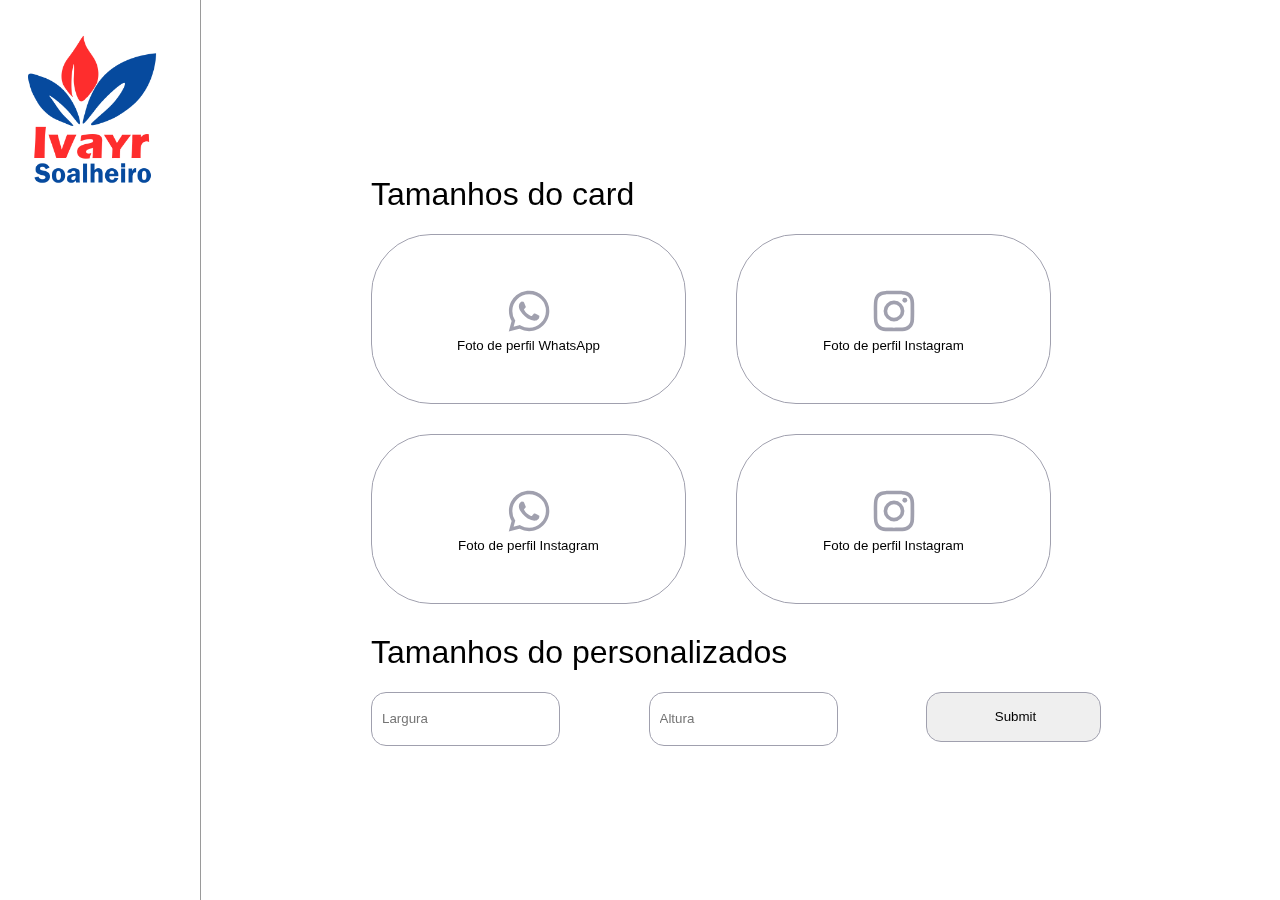
<file: canva.html>
<!DOCTYPE html>
<html lang="pt-br">
<head>
<!-- Analytcs -->
    
<!-- Google tag (gtag.js) -->
<script async src="https://www.googletagmanager.com/gtag/js?id=G-BY4CBS7M4D"></script>
<script>
  window.dataLayer = window.dataLayer || [];
  function gtag(){dataLayer.push(arguments);}
  gtag('js', new Date());

  gtag('config', 'G-BY4CBS7M4D');
</script>
    
<!-- Analytcs -->

    
    <meta charset="UTF-8">
    <meta name="viewport" content="width=device-width, initial-scale=1.0">
    <title>Ivayr Soalheiro</title>

    <link rel="preconnect" href="https://fonts.googleapis.com">
    <link rel="preconnect" href="https://fonts.gstatic.com" crossorigin>
    <link href="https://fonts.googleapis.com/css2?family=Montserrat:ital,wght@0,100..900;1,100..900&display=swap" rel="stylesheet">
    <link href="https://fonts.cdnfonts.com/css/iciel-gotham" rel="stylesheet">
    <link href="https://fonts.cdnfonts.com/css/inter" rel="stylesheet">
    <link rel="preconnect" href="https://fonts.googleapis.com">
<link rel="preconnect" href="https://fonts.gstatic.com" crossorigin>
<link href="https://fonts.googleapis.com/css2?family=Fira+Sans:ital,wght@0,100;0,200;0,300;0,400;0,500;0,600;0,700;0,800;0,900;1,100;1,200;1,300;1,400;1,500;1,600;1,700;1,800;1,900&display=swap" rel="stylesheet">      
    
     <!-- META TAGS SEO -->

    <meta name="title" content="Ivayr Soalheiro" />
    <meta name="description" content="Crie uma foto de perfil personalizada com seu nome" />

    <meta property="og:type" content="website" />
    <meta property="og:url" content="https://xrrodrigo.github.io/Ivayr/" />
    <meta property="og:title" content="Ivayr Soalheiro" />
    <meta property="og:description" content="Crie uma foto de perfil personalizada com seu nome" />
    <meta property="og:image" content="./seoimg.jpg" />

    <meta property="twitter:card" content="summary_large_image" />
    <meta property="twitter:url" content="https://xrrodrigo.github.io/Ivayr/" />
    <meta property="twitter:title" content="Ivayr Soalheiro" />
    <meta property="twitter:description" content="Crie uma foto de perfil personalizada com seu nome" />
    <meta property="twitter:image" content="./seoimg.jpg" />
    
    <meta name="robots" content="index, follow">
    <!-- META TAGS SEO -->
    
    <link rel="stylesheet" href="canva.css">
    <link rel="stylesheet" href="alert.css">
    <link rel="shortcut icon" href="./favicon.ico" type="image/x-icon">
</head>
<body>
    <!-- Google Tag Manager (noscript) -->
<noscript><iframe src="https://www.googletagmanager.com/ns.html?id=GTM-WP99ZZ2P"
height="0" width="0" style="display:none;visibility:hidden"></iframe></noscript>
<!-- End Google Tag Manager (noscript) -->
    
    <aside>
        <img src="./logo.png" alt="Ivayr Soalheiro" class="logo"/>
    </aside>
    <div class="container" id="ctnr">
    <div id="canva" class="canva"><div id="menu" class="menu"></div></div>
    <div class="options" id="options">
        <div class="main">
    <h1>Tamanhos do card</h1>
    <div class="grid">
    <button class="wppBtn" onclick="whatsapp()"><img src="./whatsapp.svg" alt="logo whatsapp">Foto de perfil WhatsApp</button>
    <button onclick="instagram()"><img src="./instagram.svg" alt="logo instagram">Foto de perfil Instagram</button>
    <button onclick="instagram()"><img src="./whatsapp.svg" alt="logo instagram">Foto de perfil Instagram</button>
    <button onclick="instagram()"><img src="./instagram.svg" alt="logo instagram">Foto de perfil Instagram</button>
    </div>
    </div>
    <div class="custom">
    <h1>Tamanhos do personalizados</h1>
    <div class="horizontal">

        <input class="inputI" type="number" name="width" id="inputI" placeholder="Largura">
        <input class="input2" type="number" name="height" id="inputII" placeholder="Altura">
        <input type="submit" onclick="custom()">
</div>

<div id="err">
<div class="error" id="error">
    <div class="error__icon">
      <img src="./alert.svg" alt="">
    </div>
    <div class="error__title">O valor dos campos deve ser igual ou maior que 10</div>
    <div onclick="alert()" id="alert" class="error__close"><img src="./close.svg" alt=""></div>
</div>
    </div>
    
</div>
</div>


<script src="./card.js"></script>
</body>
</html>
</file>
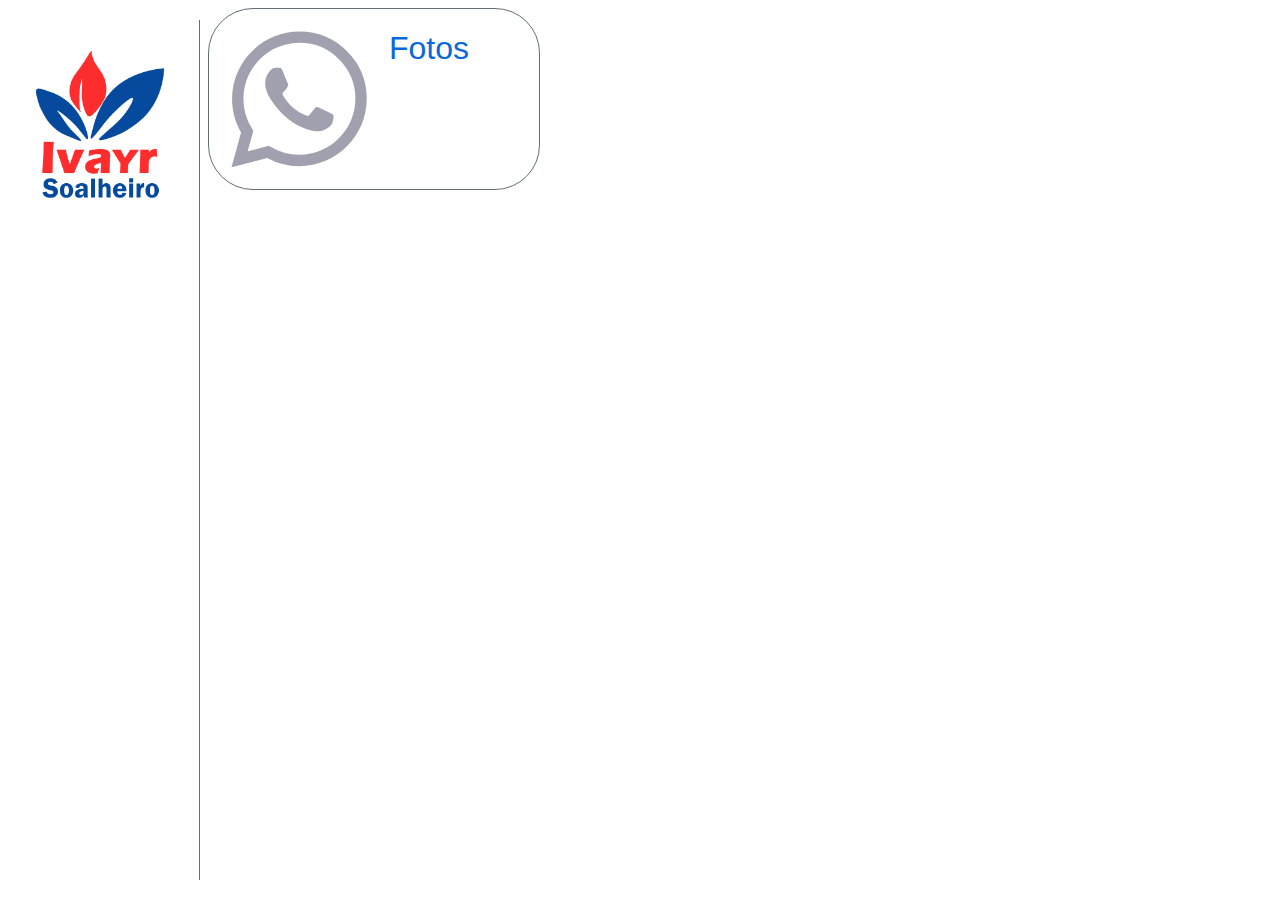
<file: main.html>
<!DOCTYPE html>
<html lang="pt-br">
<head>
    
    <meta charset="UTF-8">
    <meta name="viewport" content="width=device-width, initial-scale=1.0">
    <title>Ivayr Soalheiro</title>

    <link href="https://fonts.cdnfonts.com/css/iciel-gotham" rel="stylesheet">
    <link href="https://fonts.cdnfonts.com/css/inter" rel="stylesheet">
                
     <!-- META TAGS SEO -->

    <meta name="title" content="Ivayr Soalheiro" />
    <meta name="description" content="Gere fotos de apoio ao Ivayr Soalheiro com sua foto" />

    <meta property="og:type" content="website" />
    <meta property="og:url" content="https://xrrodrigo.github.io/Ivayr/" />
    <meta property="og:title" content="Ivayr Soalheiro" />
    <meta property="og:description" content="Gere fotos de apoio ao Ivayr Soalheiro com sua foto" />
    <meta property="og:image" content="./seoimg.jpg" />

    <meta property="twitter:card" content="summary_large_image" />
    <meta property="twitter:url" content="https://xrrodrigo.github.io/Ivayr/" />
    <meta property="twitter:title" content="Ivayr Soalheiro" />
    <meta property="twitter:description" content="Gere fotos de apoio ao Ivayr Soalheiro com sua foto" />
    <meta property="twitter:image" content="./seoimg.jpg" />
    
    <meta name="robots" content="index, follow">
    <!-- META TAGS SEO -->
    
    <link rel="stylesheet" href="main.css">
    <link rel="stylesheet" href="responsive.css">
    <link rel="shortcut icon" href="./favicon.ico" type="image/x-icon">
</head>
<body> 
    <aside>
    <img src="./logo.png" alt="Ivayr Soalheiro" class="logo"/>
    </aside>
    <div class="container">
     <div class="opt1">
        <img src="/whatsapp.svg" alt="">
        <h1>Fotos</h1>
    </div>
    </div>  
</body>
</html>
</file>
<file: canva.css>
*
{
font-family: 'iCiel Gotham', sans-serif;                                  
font-weight: 400;
left: 0;
right: 0;
top: 0;
bottom: 0;
}
aside
{
height: 100%;
width: 200px;
position: fixed;
top: 0;
left: 0;
padding-top: 20px;
border-right: 1px #9a9a9a solid;
}
aside img
{
margin-top: 15px;
margin-left: 17px;
width: 150px;
height: 150px;
}
.container
{
margin-left: 192px;
display: flex;
justify-content: center;
flex-direction: column;
position: absolute;
}
.container button
{
    width: 315px;
    height: 170px;
    background: none;
    border: 1px solid #A0A0AE;
    border-radius: 60px;
    display: flex;
    flex-direction: column;
    align-items: center;
    justify-content: center;
    outline-color: #2f63ff;
}
.container button:hover
{
cursor: pointer;
border: 1px solid #2f63ff;
}
.container button:focus
{
border: 1px solid #2f63ff;
}
h1
{
font-weight: 400;
margin-bottom: 21px;
}
.options
{
    display: flex;
    flex-direction: column;
    align-self: center;
    align-items: center;
}
.container input
{
height: 50px;
width: 175px;
border-radius: 15px;
border: 1px solid #A0A0AE;
outline-color: #2f63ff;
padding-left: 10px;
}
.container input:hover
{
    border: 1px solid #2f63ff;
}
.grid
{
    display: grid;
    grid-template-columns: 1fr 1fr;
}
.horizontal
{
display: flex;
flex-direction: row;
justify-content: space-between;
}
.custom
{
    width: 100%;
}
.wppBtn
{
    margin-right: 50px;
    margin-bottom: 30px;
}
.custom h1
{
    font-size: 32px;
    margin-top: 30px;
}
.canva
{
    display: flex;
    justify-content: center;
    flex-direction: row-reverse;
}
.menu
{
    display: grid;
    grid-template-columns: 0fr 0fr;
    justify-items: center;
    align-items: center;
    align-content: center;
    margin-left: 15px;
}
.submitInput
{
margin-left: 15px;
}
.downloadBtn
{
    text-decoration: none;
    color: #000;
    height: 50px;
    width: 175px;
    border-radius: 15px;
    border: 1px solid #A0A0AE;
    outline-color: #2f63ff;
    display: flex;
    align-items: center;
    justify-content: center;
    margin-top: 25px;
}
</file>
<file: alert.css>
.error {
  font-family: "Montserrat", sans-serif;  
  width: 320px;
  padding: 12px;
  display: flex;
  flex-direction: row;
  align-items: center;
  justify-content: start;
  background: #EF665B;
  border-radius: 8px;
  box-shadow: 0px 0px 5px -3px #111;
  position: absolute;
  left: auto;
  height: fit-content;
  right: 13px;
  top: 13px;
  display: none;
}

.error__icon {
  width: 20px;
  height: 20px;
  transform: translateY(-2px);
  margin-right: 8px;
}

.error__icon path {
  fill: #fff;
}

.error__title {
  font-family: "Montserrat", sans-serif;
  font-weight: 500;
  font-size: 14px;
  color: #fff;
}

.error__close {
  width: 20px;
  height: 20px;
  cursor: pointer;
  margin-left: auto;
}

.error__close path {
  fill: #fff;
}
</file>
<file: main.css>
*
{
font-family: 'iCiel Gotham', sans-serif;                                  
font-weight: 400;                                              
top: 0;
left: 0;
right: 0;
bottom: 0;
}
aside
{
margin-top: 20px;
margin-bottom: 20px;
float: left;
background: #fff;
width: 199px;
position: fixed;
display: flex;
align-items: center;
flex-direction: column;
color: #0969DA;
border-right: 1px solid #656D76;
padding-top: 30px;
}
.logo
{
width: 150px;
}
.container
{
margin-left: 200px;
}
.opt1
{
width: 330px;
height: 180px;
border: 1px solid #656D76;
color: #0969DA;
border-radius: 45px;
display: flex;
}
.opt1:hover
{
border: 1px solid #0969DA;
}
</file>
<file: responsive.css>
@media (width < 900px){
    aside{
        width: 95px;
    }
    label{
    border: solid 1px #949494;
    width: 75px;
    height: 75px;
    }
    .desc{
        display: none;
    }
    .cam{
        width: 40px;
    }
    .logo
    {
    width: 60px;
    }
    .title
    {
    font-size: 16px;
    }
    .downloadBtn
    {
        width: 75px;
        height: 75px;
        border: solid 1px #949494;
    }
}
</file>
